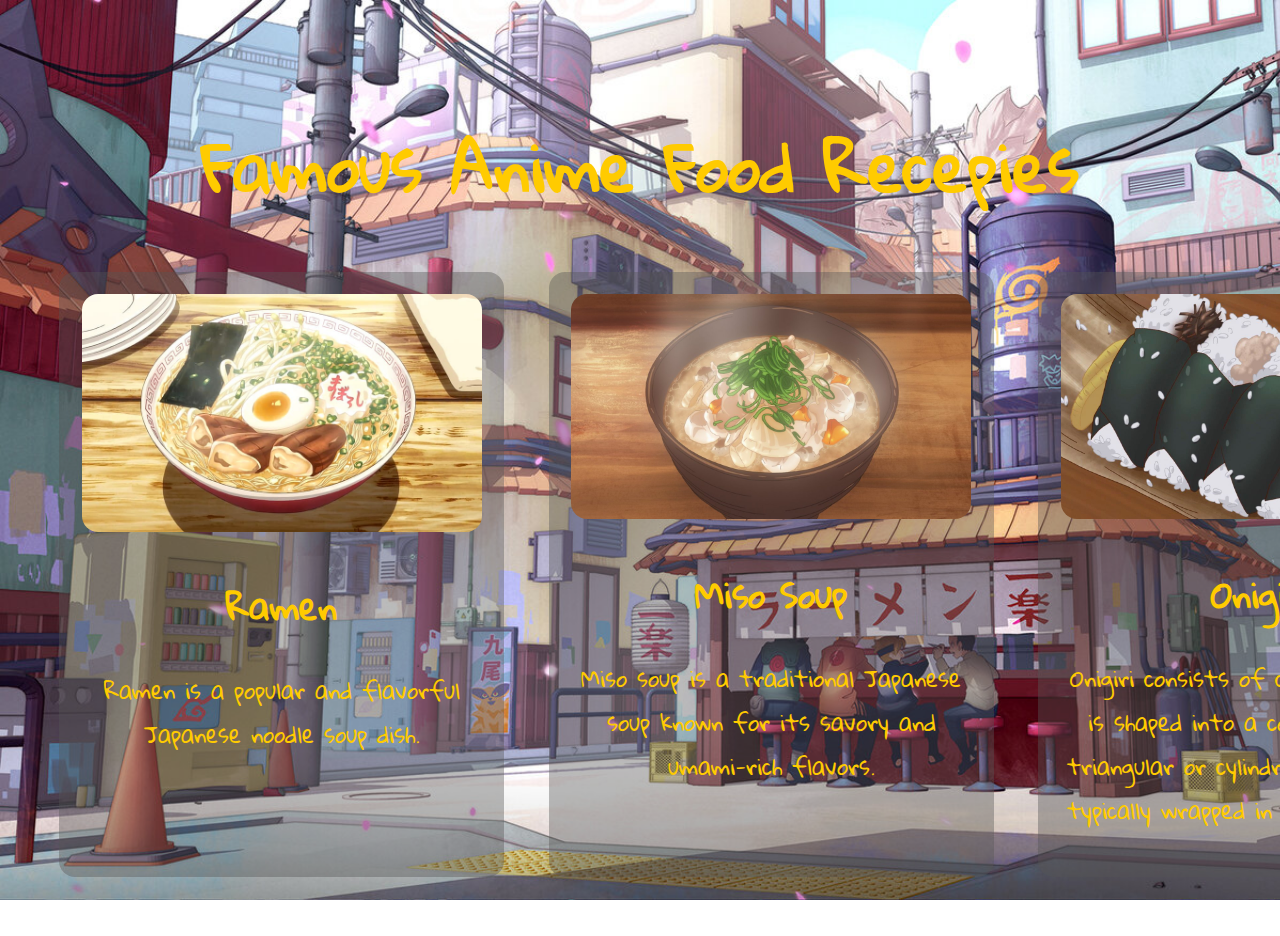
<file: index.html>
<!DOCTYPE html>
<html lang="en">
<head>
	<meta charset="utf-8">
	<meta name="viewport" content="width=device-width, initial-scale=1">
	<title>Odin Recipes</title>

	<link rel="stylesheet" type="text/css" href="./css/styles.css">

	<style type="text/css">
		body {
			background-image: url('./images/konoha.jpg');
			background-repeat: no-repeat;
			background-attachment: fixed;
			background-size: cover;
		}
	</style>
</head>

<body>
	<h1 class="hptitle">Famous anime food recepies</h1>
	<div class="cards">
		<a href="./recipes/ramen.html">
			<div class="card">
				<img src="./images/ramen.jpg">
				<h2>Ramen</h2>
				<p>Ramen is a popular and flavorful Japanese noodle soup dish.</p>
			</div>
		</a>
		<a href="./recipes/miso.html">
			<div class="card">
				<img src="./images/miso.jpg">
				<h2>Miso Soup</h2>
				<p>Miso soup is a traditional Japanese soup known for its savory and umami-rich flavors.</p>
			</div>
		</a>
		<a href="./recipes/onigiri.html">
			<div class="card">
				<img src="./images/onigiri.jpg">
				<h2>Onigiri</h2>
				<p> Onigiri consists of cooked rice that is shaped into a compact, often triangular or cylindrical form and is typically wrapped in a sheet of nori.</p>
			</div>
		</a>
	</div>
</body>
</html>
</file>
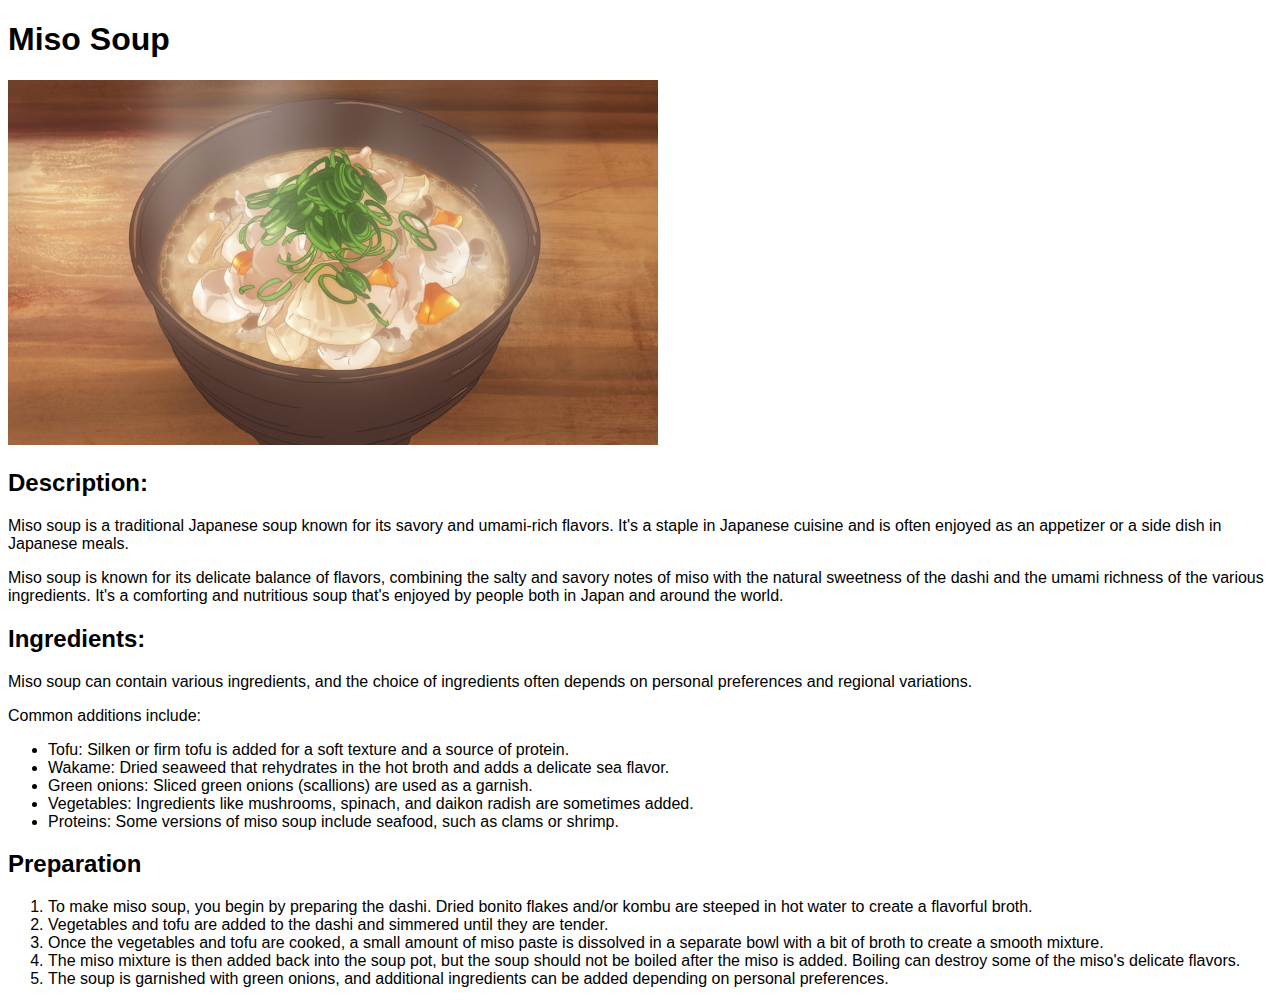
<file: recipes/miso.html>
<!DOCTYPE html>
<html>
<head lang="en">
	<meta charset="utf-8">
	<meta name="viewport" content="width=device-width, initial-scale=1">
	<title>Miso Soup</title>
</head>
<body>
	<style type="text/css">
		body {
			font-family: sans-serif;
		}
	</style>
	<h1>Miso Soup</h1>
	<img src="../images/miso.jpg" alt="Miso" width="650px">
	<h2>Description:</h2>
	<p>Miso soup is a traditional Japanese soup known for its savory and umami-rich flavors. It's a staple in Japanese cuisine and is often enjoyed as an appetizer or a side dish in Japanese meals.</p>
	<p>Miso soup is known for its delicate balance of flavors, combining the salty and savory notes of miso with the natural sweetness of the dashi and the umami richness of the various ingredients. It's a comforting and nutritious soup that's enjoyed by people both in Japan and around the world.</p>
	<h2>Ingredients:</h2>
	<p>Miso soup can contain various ingredients, and the choice of ingredients often depends on personal preferences and regional variations.</p>
	<p>Common additions include:</p>
	<ul>
		<li>Tofu: Silken or firm tofu is added for a soft texture and a source of protein.</li>
    	<li>Wakame: Dried seaweed that rehydrates in the hot broth and adds a delicate sea flavor.</li>
    	<li>Green onions: Sliced green onions (scallions) are used as a garnish.</li>
    	<li>Vegetables: Ingredients like mushrooms, spinach, and daikon radish are sometimes added.</li>
    	<li>Proteins: Some versions of miso soup include seafood, such as clams or shrimp.</li>
	</ul>
	<h2>Preparation</h2>
	<ol>
		<li>To make miso soup, you begin by preparing the dashi. Dried bonito flakes and/or kombu are steeped in hot water to create a flavorful broth.</li>
		<li>Vegetables and tofu are added to the dashi and simmered until they are tender.</li>
		<li>Once the vegetables and tofu are cooked, a small amount of miso paste is dissolved in a separate bowl with a bit of broth to create a smooth mixture.</li>
		<li>The miso mixture is then added back into the soup pot, but the soup should not be boiled after the miso is added. Boiling can destroy some of the miso's delicate flavors.</li>
		<li>The soup is garnished with green onions, and additional ingredients can be added depending on personal preferences.</li>
	</ol>
</body>
</html>
</file>
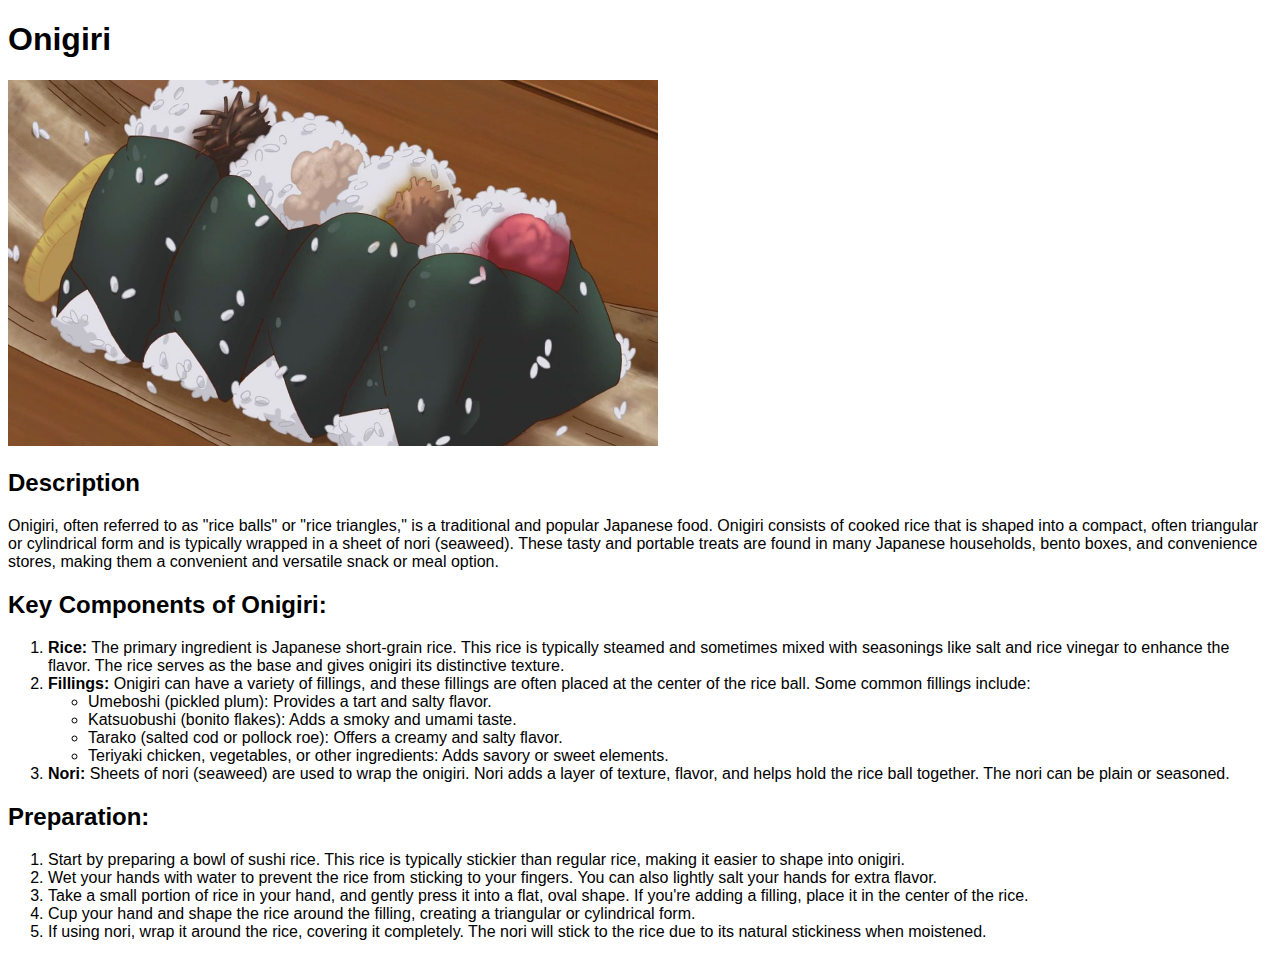
<file: recipes/onigiri.html>
<!DOCTYPE html>
<html>
<head lang="en">
	<meta charset="utf-8">
	<meta name="viewport" content="width=device-width, initial-scale=1">
	<title>Onigiri</title>
</head>
<body>
	<style type="text/css">
		body {
			font-family: sans-serif;
		}
	</style>
	<h1>Onigiri</h1>
	<img src="../images/onigiri.jpg" alt="rice triangles" width="650px">
	<h2>Description</h2>
	<p>Onigiri, often referred to as "rice balls" or "rice triangles," is a traditional and popular Japanese food. Onigiri consists of cooked rice that is shaped into a compact, often triangular or cylindrical form and is typically wrapped in a sheet of nori (seaweed). These tasty and portable treats are found in many Japanese households, bento boxes, and convenience stores, making them a convenient and versatile snack or meal option.</p>
	<h2>Key Components of Onigiri:</h2>
	<ol>
		<li><b>Rice:</b> The primary ingredient is Japanese short-grain rice. This rice is typically steamed and sometimes mixed with seasonings like salt and rice vinegar to enhance the flavor. The rice serves as the base and gives onigiri its distinctive texture.</li>
		<li>
			<b>Fillings:</b> Onigiri can have a variety of fillings, and these fillings are often placed at the center of the rice ball. Some common fillings include:
			<ul>
				<li>Umeboshi (pickled plum): Provides a tart and salty flavor.</li>
				<li>Katsuobushi (bonito flakes): Adds a smoky and umami taste.</li>
				<li>Tarako (salted cod or pollock roe): Offers a creamy and salty flavor.</li>
				<li>Teriyaki chicken, vegetables, or other ingredients: Adds savory or sweet elements.</li>
			</ul>
		</li>
		<li><b>Nori:</b> Sheets of nori (seaweed) are used to wrap the onigiri. Nori adds a layer of texture, flavor, and helps hold the rice ball together. The nori can be plain or seasoned.</li>
	</ol>
	<h2>Preparation:</h2>
	<ol>
		<li>Start by preparing a bowl of sushi rice. This rice is typically stickier than regular rice, making it easier to shape into onigiri.</li>
		<li>Wet your hands with water to prevent the rice from sticking to your fingers. You can also lightly salt your hands for extra flavor.</li>
		<li>Take a small portion of rice in your hand, and gently press it into a flat, oval shape. If you're adding a filling, place it in the center of the rice.</li>
		<li>Cup your hand and shape the rice around the filling, creating a triangular or cylindrical form.</li>
		<li>If using nori, wrap it around the rice, covering it completely. The nori will stick to the rice due to its natural stickiness when moistened.</li>
	</ol>
</body>
</html>
</file>
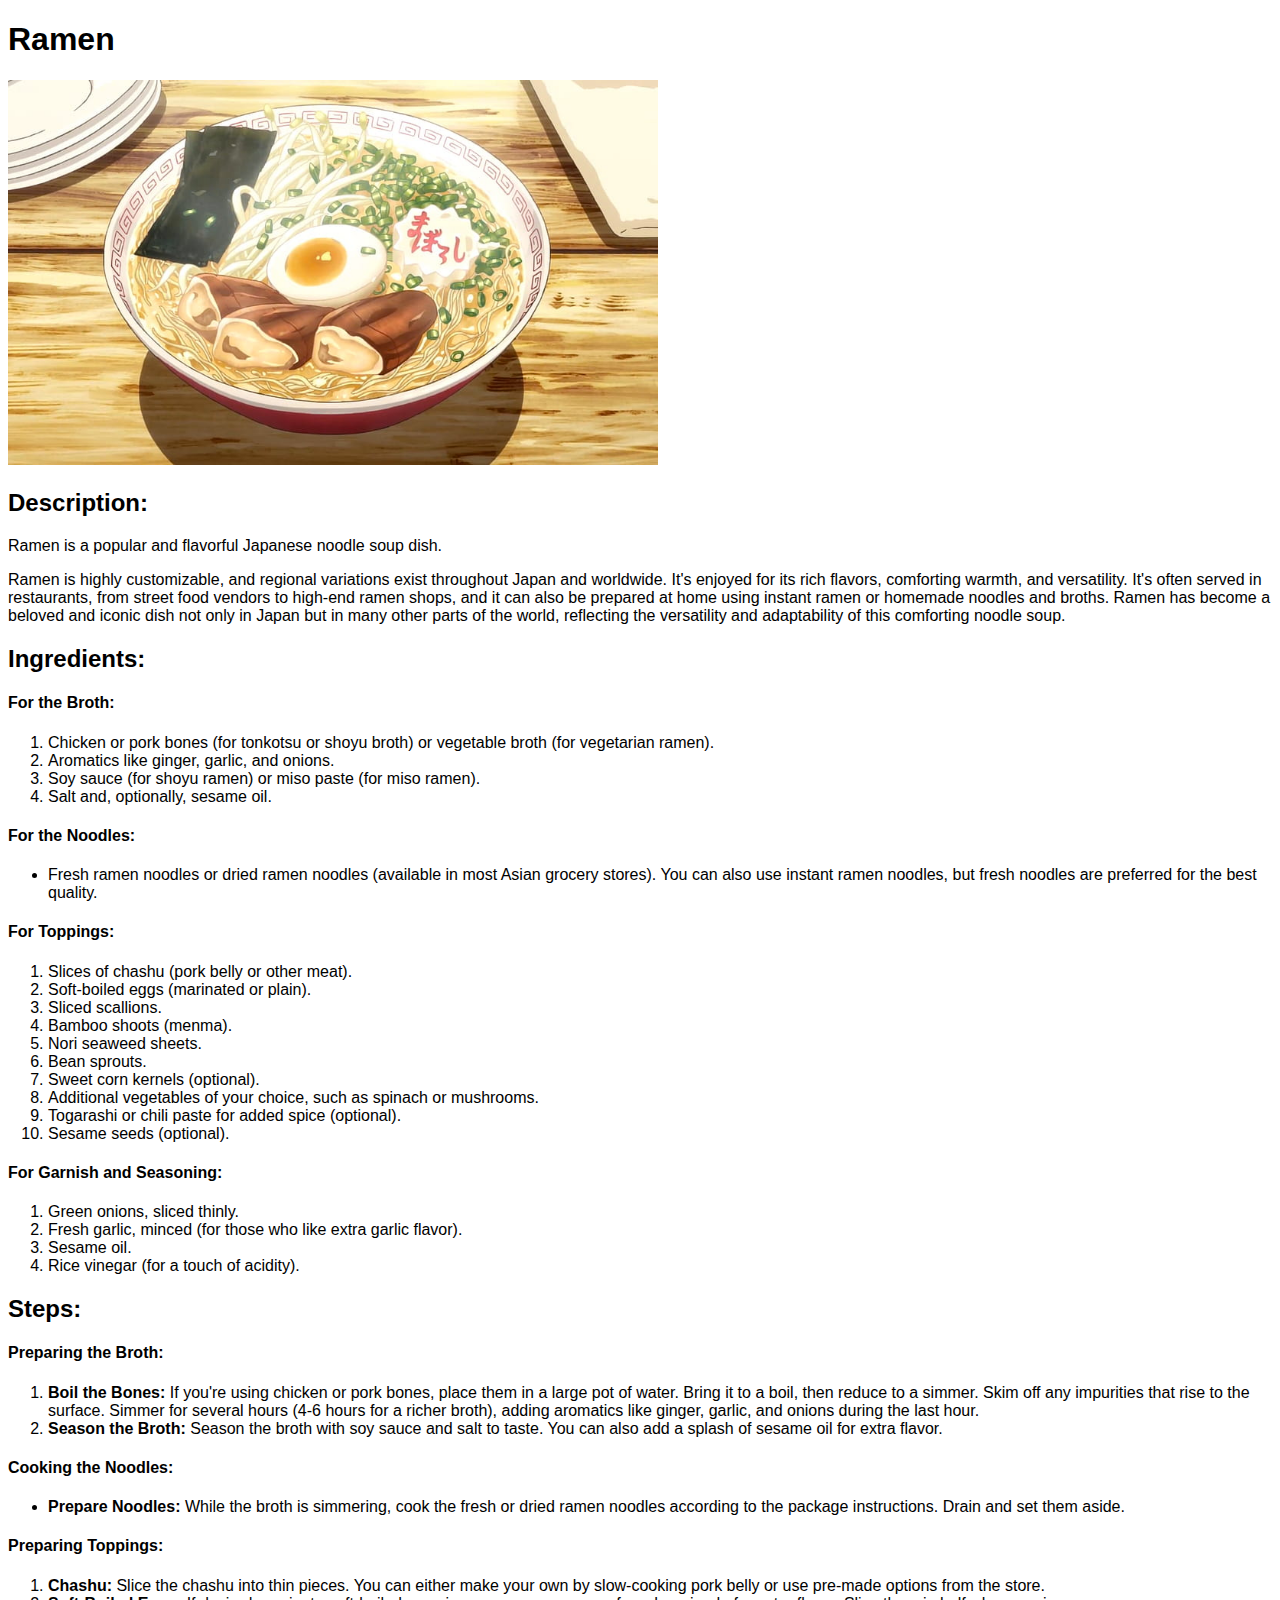
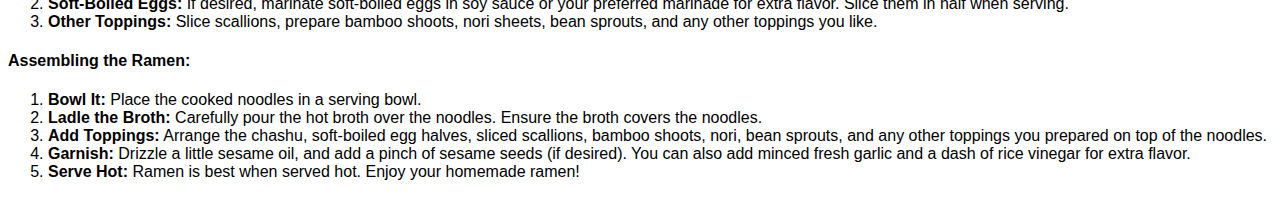
<file: recipes/ramen.html>
<!DOCTYPE html>
<html lang="en">
<head>
	<meta charset="utf-8">
	<meta name="viewport" content="width=device-width, initial-scale=1">
	<title>Ramen</title>
</head>
<body>
	<style type="text/css">
		body {
			font-family: sans-serif;
		}
	</style>
	<h1>Ramen</h1>
	<img src="../images/ramen.jpg" alt="Ichiraku Ramen" width="650px">
	<h2>Description:</h2>
	<p>Ramen is a popular and flavorful Japanese noodle soup dish.</p>
	<p>Ramen is highly customizable, and regional variations exist throughout Japan and worldwide. It's enjoyed for its rich flavors, comforting warmth, and versatility. It's often served in restaurants, from street food vendors to high-end ramen shops, and it can also be prepared at home using instant ramen or homemade noodles and broths. Ramen has become a beloved and iconic dish not only in Japan but in many other parts of the world, reflecting the versatility and adaptability of this comforting noodle soup.</p>
	<h2>Ingredients:</h2>
	<h4>For the Broth:</h4>
	<ol>
		<li>Chicken or pork bones (for tonkotsu or shoyu broth) or vegetable broth (for vegetarian ramen).</li>
    	<li>Aromatics like ginger, garlic, and onions.</li>
    	<li>Soy sauce (for shoyu ramen) or miso paste (for miso ramen).</li>
    	<li>Salt and, optionally, sesame oil.</li>
	</ol>
	<h4>For the Noodles:</h4>
	<ul>
		<li>Fresh ramen noodles or dried ramen noodles (available in most Asian grocery stores). You can also use instant ramen noodles, but fresh noodles are preferred for the best quality.</li>
	</ul>
	<h4>For Toppings:</h4>
	<ol>
		<li>Slices of chashu (pork belly or other meat).</li>
		<li>Soft-boiled eggs (marinated or plain).</li>
		<li>Sliced scallions.</li>
		<li>Bamboo shoots (menma).</li>
		<li>Nori seaweed sheets.</li>
		<li>Bean sprouts.</li>
		<li>Sweet corn kernels (optional).</li>
		<li>Additional vegetables of your choice, such as spinach or mushrooms.</li>
		<li>Togarashi or chili paste for added spice (optional).</li>
		<li>Sesame seeds (optional).</li>
	</ol>
	<h4>For Garnish and Seasoning:</h4>
	<ol>
		<li>Green onions, sliced thinly.</li>
    	<li>Fresh garlic, minced (for those who like extra garlic flavor).</li>
    	<li>Sesame oil.</li>
    	<li>Rice vinegar (for a touch of acidity).</li>
	</ol>
	<h2>Steps:</h2>
	<h4>Preparing the Broth:</h4>
	<ol>
		<li><b>Boil the Bones:</b> If you're using chicken or pork bones, place them in a large pot of water. Bring it to a boil, then reduce to a simmer. Skim off any impurities that rise to the surface. Simmer for several hours (4-6 hours for a richer broth), adding aromatics like ginger, garlic, and onions during the last hour.</li>
		<li><b>Season the Broth:</b> Season the broth with soy sauce and salt to taste. You can also add a splash of sesame oil for extra flavor.</li>
	</ol>
	<h4>Cooking the Noodles:</h4>
	<ul>
		<li><b>Prepare Noodles:</b> While the broth is simmering, cook the fresh or dried ramen noodles according to the package instructions. Drain and set them aside.</li>
	</ul>
	<h4>Preparing Toppings:</h4>
	<ol>
		<li><b>Chashu:</b> Slice the chashu into thin pieces. You can either make your own by slow-cooking pork belly or use pre-made options from the store.</li>
    	<li><b>Soft-Boiled Eggs:</b> If desired, marinate soft-boiled eggs in soy sauce or your preferred marinade for extra flavor. Slice them in half when serving.</li>
    	<li><b>Other Toppings:</b> Slice scallions, prepare bamboo shoots, nori sheets, bean sprouts, and any other toppings you like.</li>
	</ol>
	<h4>Assembling the Ramen:</h4>
	<ol>
		<li><b>Bowl It:</b> Place the cooked noodles in a serving bowl.</li>
    	<li><b>Ladle the Broth:</b> Carefully pour the hot broth over the noodles. Ensure the broth covers the noodles.</li>
    	<li><b>Add Toppings:</b> Arrange the chashu, soft-boiled egg halves, sliced scallions, bamboo shoots, nori, bean sprouts, and any other toppings you prepared on top of the noodles.</li>
		<li><b>Garnish:</b> Drizzle a little sesame oil, and add a pinch of sesame seeds (if desired). You can also add minced fresh garlic and a dash of rice vinegar for extra flavor.</li>
    	<li><b>Serve Hot:</b> Ramen is best when served hot. Enjoy your homemade ramen!</li>
	</ol>
</body>
</html>
</file>
<file: css/styles.css>
@import url('https://fonts.googleapis.com/css2?family=Gloria+Hallelujah&family=Poppins:ital@0;1&family=Recursive:wght@400;500&display=swap');

* {
	box-sizing: border-box;
}

body {
	font-family: "Gloria Hallelujah", Poppins, sans-serif;
	font-size: 2rem;
	text-align: center;

	padding: 1.6em;
}

.hptitle {
	text-transform: capitalize;
	color: #ffcb00;
}

.cards a {
	color: #ffcb00;
	text-decoration: none;
}

.card img {
	width: 400px;
	border-radius: 16px;
}

.cards {
	display: grid;
	gap: 2em;
	grid-template-columns: repeat(3, 1fr);
	font-size: 1.4rem;
}

.card {
	background-color: #5556;
	padding: 1em;
	height: 100%;

/*	border: 1px solid black;*/
border-radius: 16px;
}
</file>
